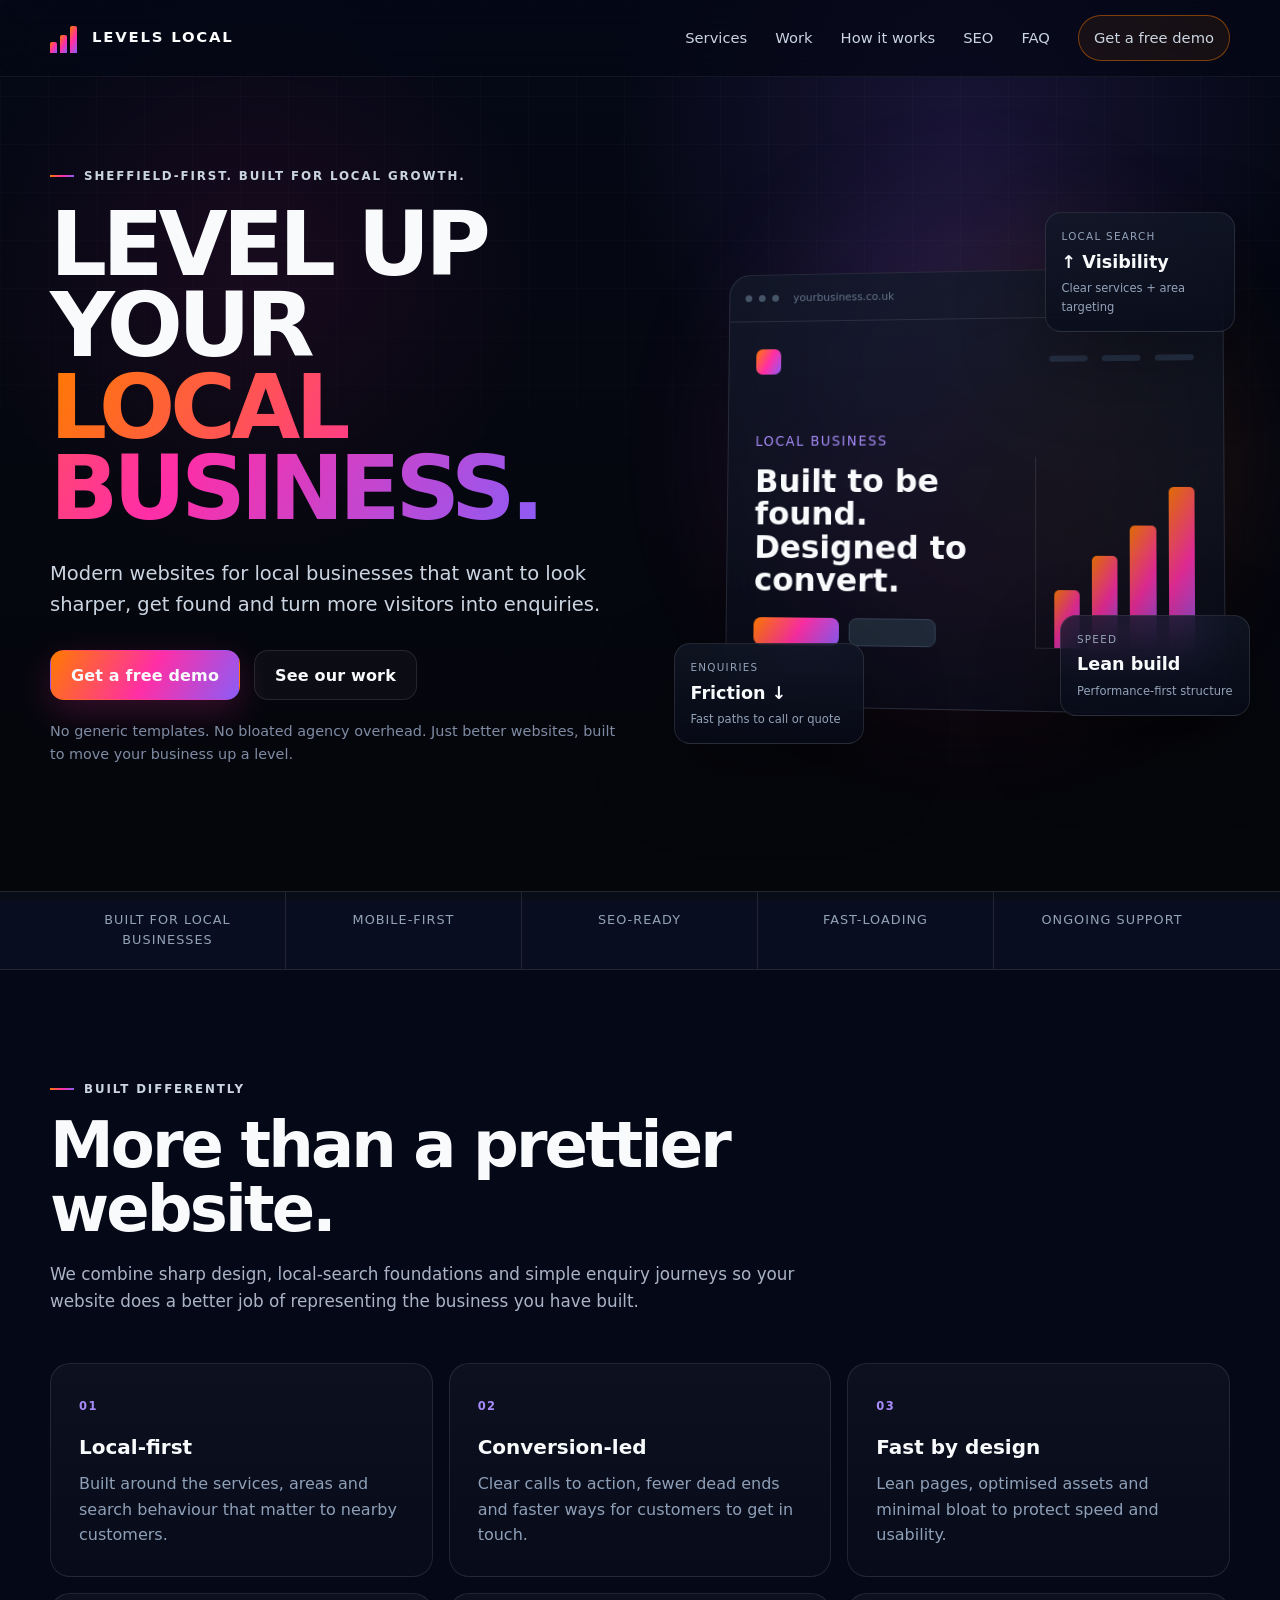
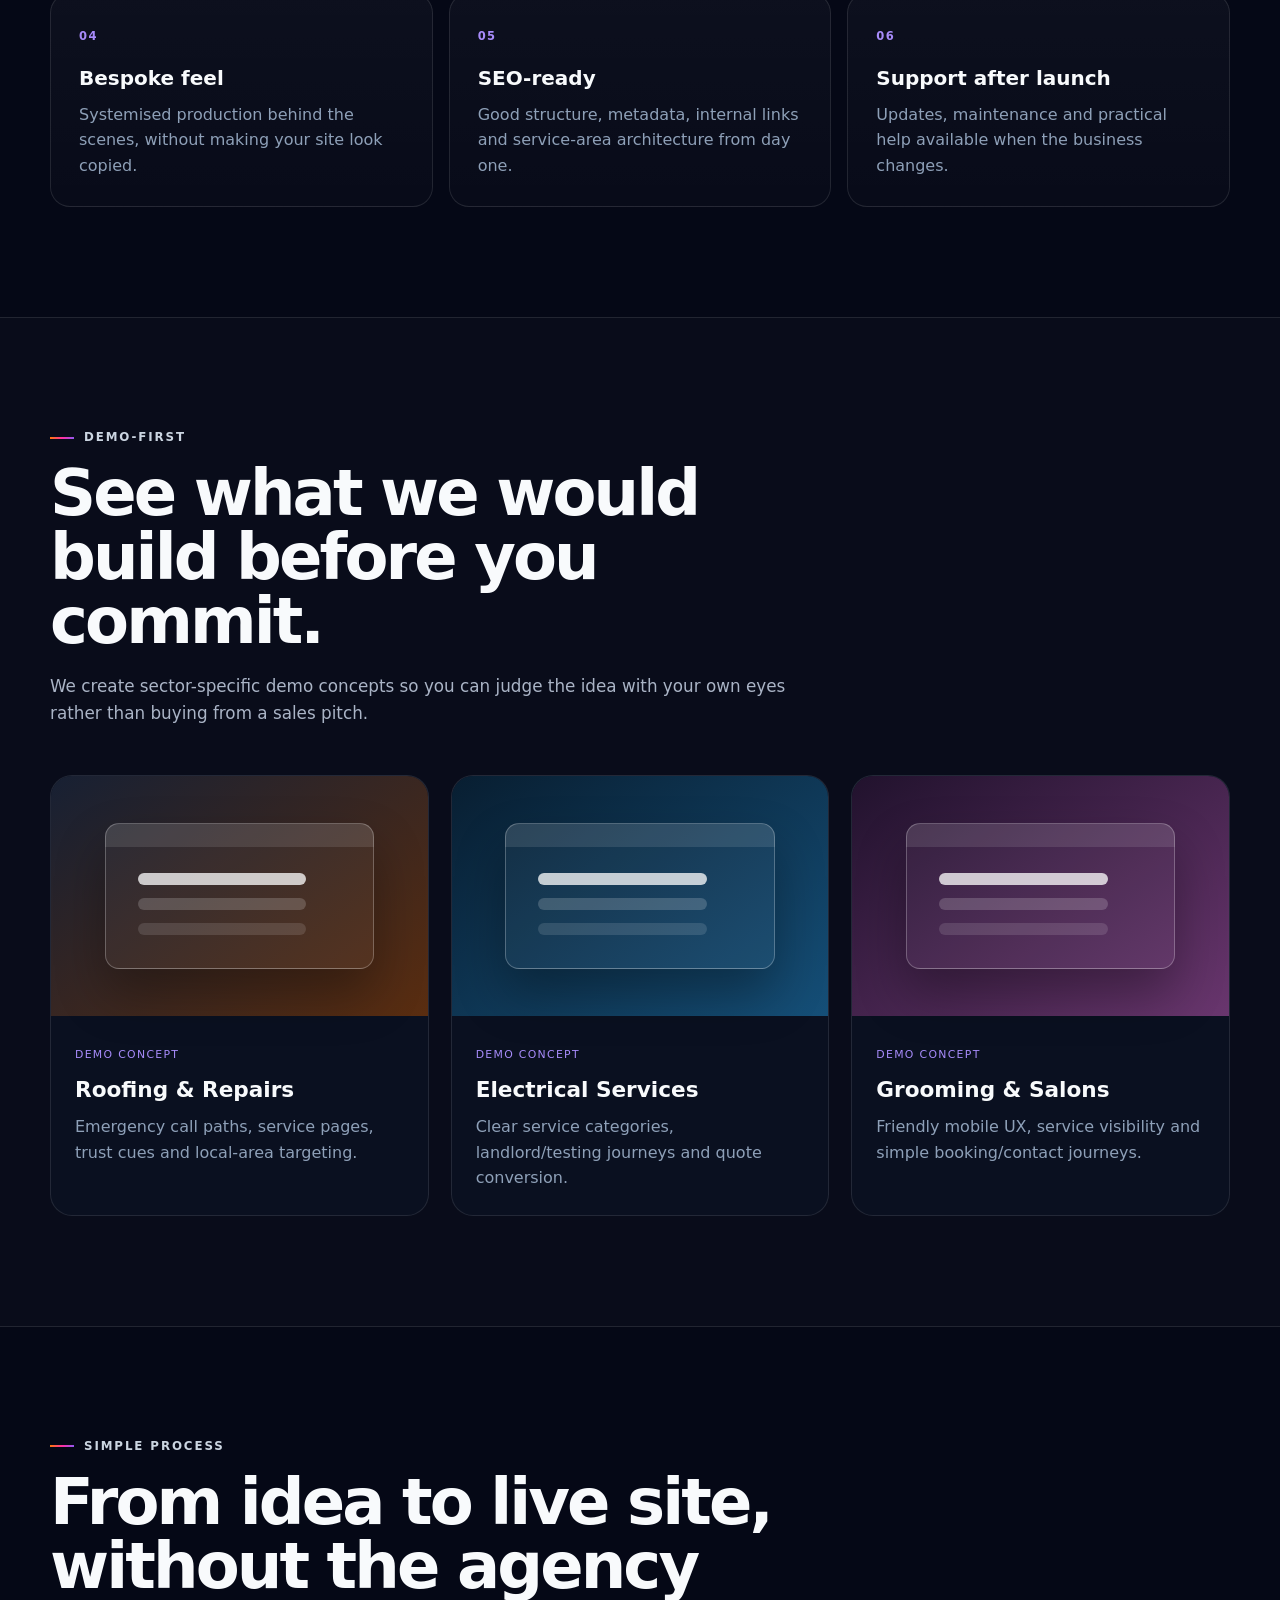
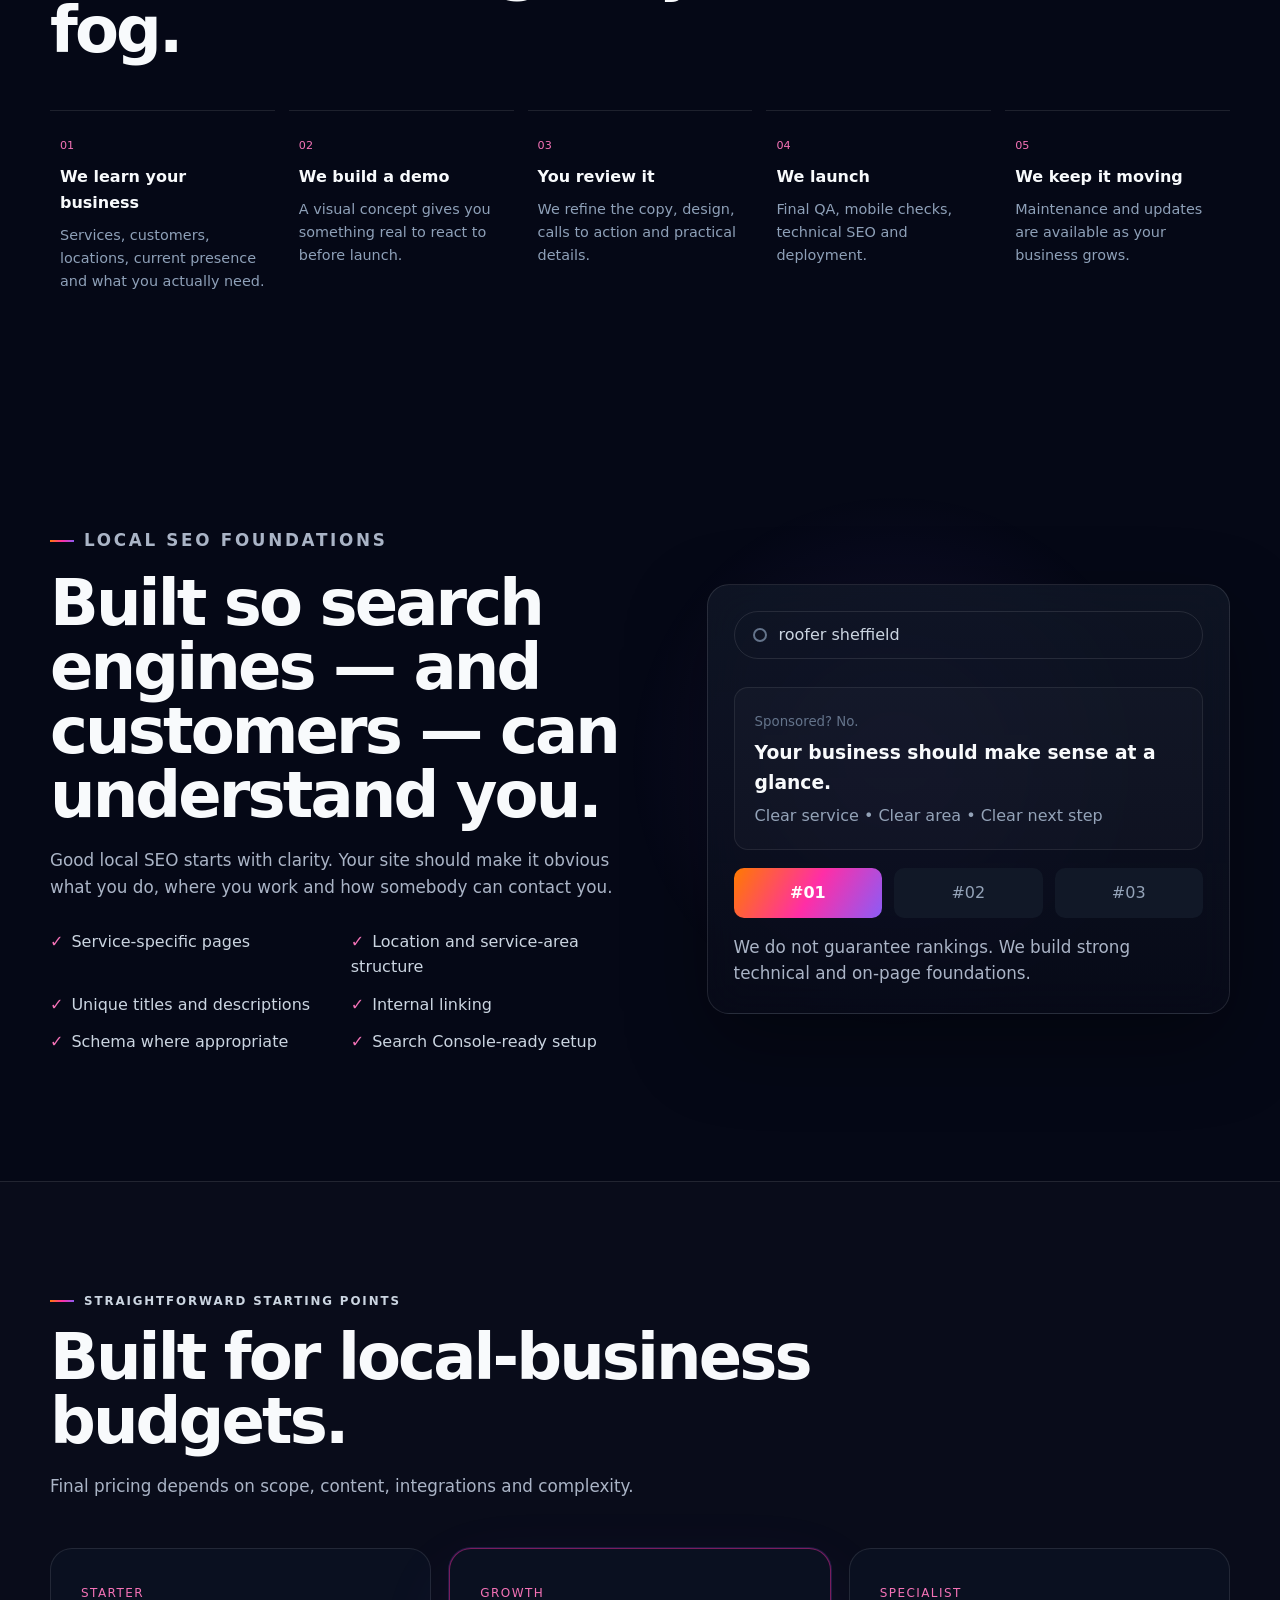
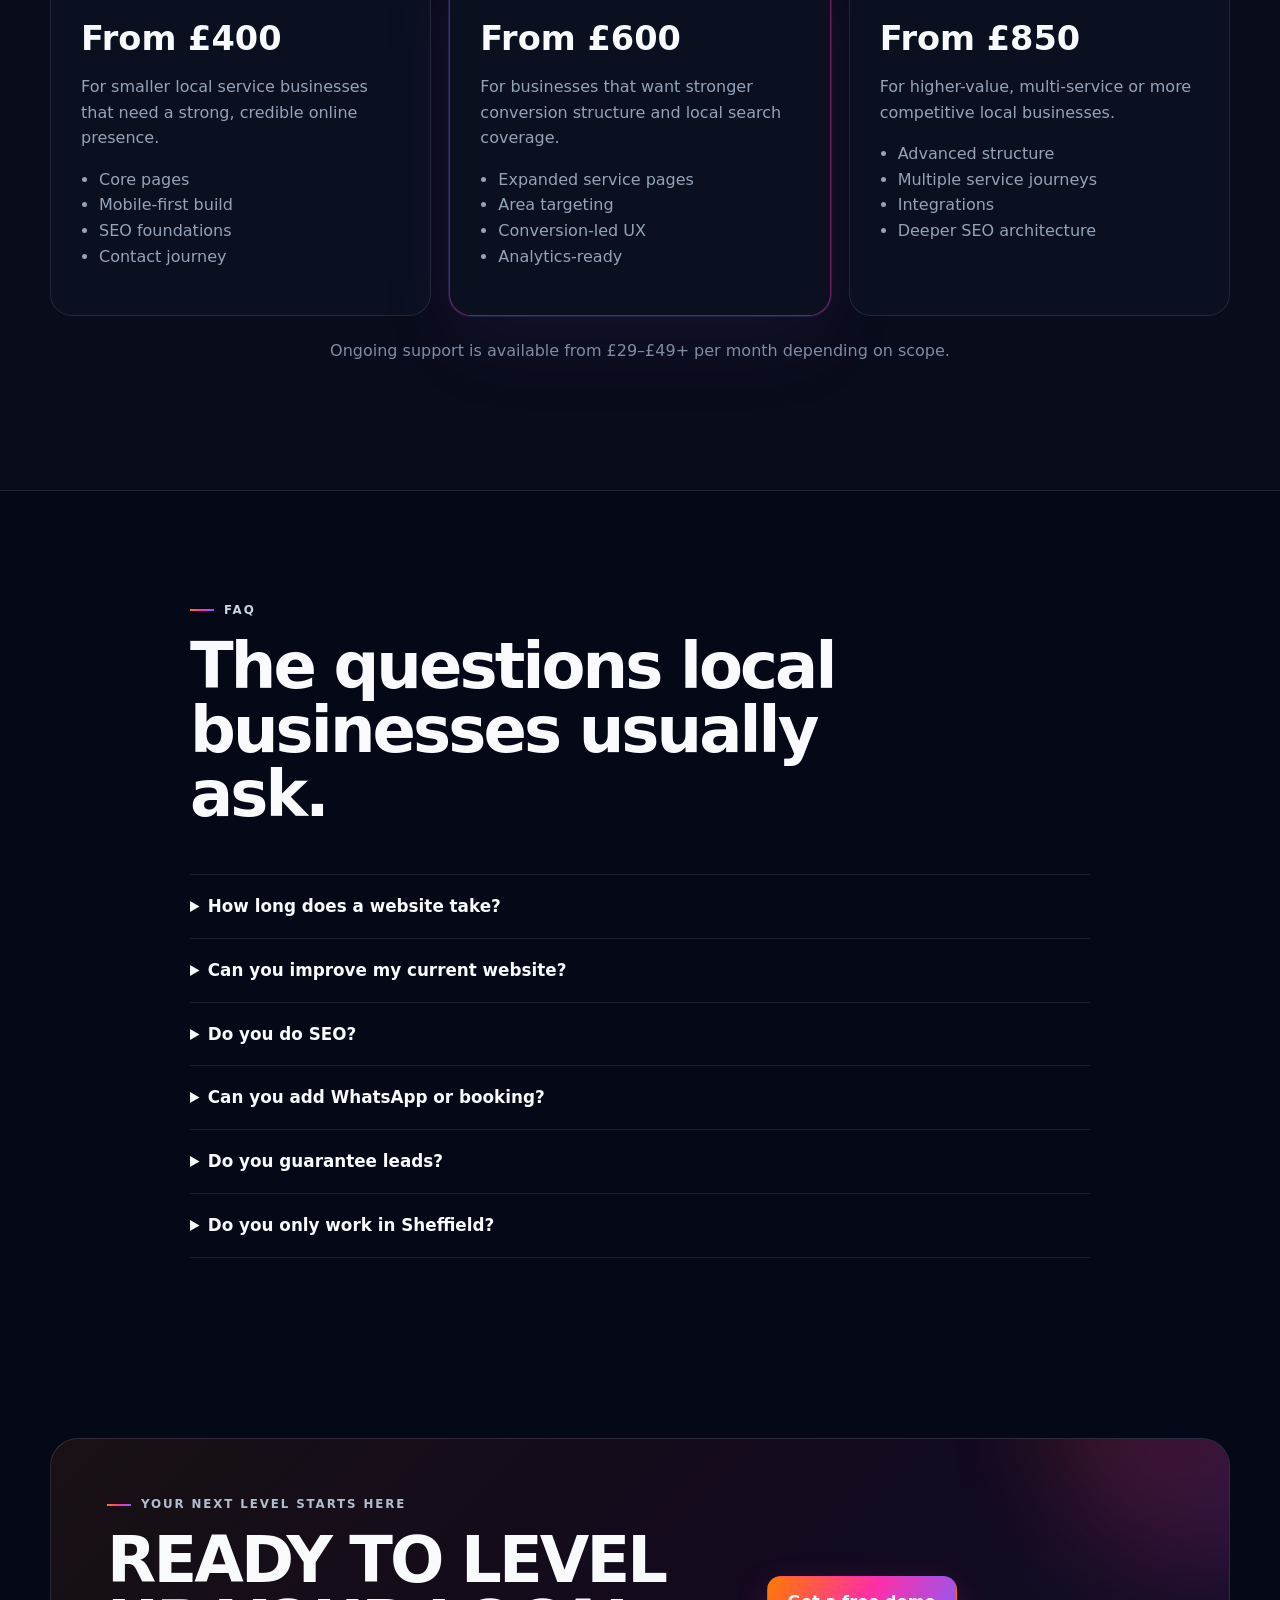
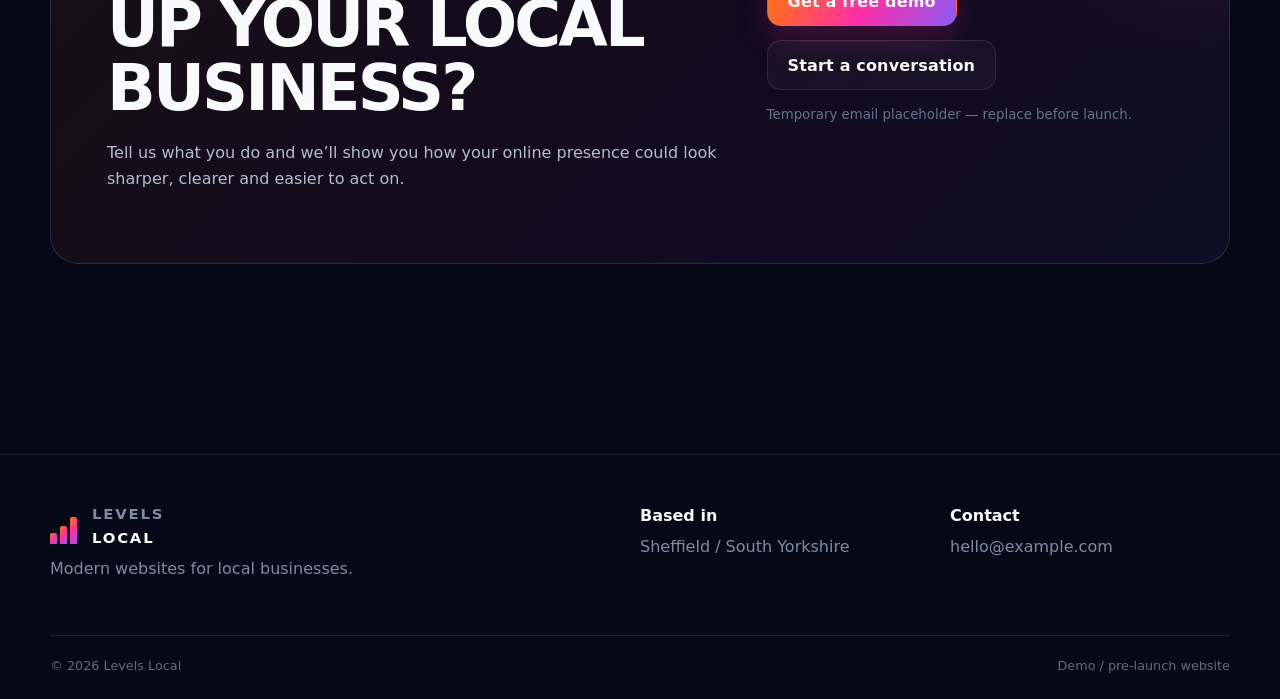
<file: index.html>
<!doctype html>
<html lang="en-GB">
<head>
  <meta charset="utf-8">
  <meta name="viewport" content="width=device-width, initial-scale=1">
  <title>Levels Local | Web Design for Local Businesses in Sheffield</title>
  <meta name="description" content="Levels Local builds modern, conversion-focused websites for local businesses in Sheffield and South Yorkshire. Level up your local business with a faster, sharper online presence.">
  <meta name="theme-color" content="#050816">
  <meta property="og:title" content="Levels Local | Level up your local business">
  <meta property="og:description" content="Modern websites for local businesses that want to look sharper, get found and turn more visitors into enquiries.">
  <meta property="og:type" content="website">
  <meta property="og:url" content="https://lv7levelz.github.io/levels-showcase/">
  <link rel="canonical" href="https://lv7levelz.github.io/levels-showcase/">
  <link rel="icon" href="assets/favicon.svg" type="image/svg+xml">
  <link rel="stylesheet" href="styles.css">
  <script type="application/ld+json">
  {
    "@context": "https://schema.org",
    "@type": "ProfessionalService",
    "name": "Levels Local",
    "description": "Website design and local digital presence services for local businesses.",
    "areaServed": ["Sheffield", "South Yorkshire"],
    "url": "https://lv7levelz.github.io/levels-showcase/",
    "slogan": "Level up your local business."
  }
  </script>
</head>
<body>
  <a class="skip-link" href="#main">Skip to content</a>
  <div class="site-bg" aria-hidden="true"></div>
  <header class="site-header" id="top">
    <div class="container nav-shell">
      <a class="brand" href="#top" aria-label="Levels Local home">
        <span class="brand-mark" aria-hidden="true"><i></i><i></i><i></i></span>
        <span class="brand-type">LEVELS <strong>LOCAL</strong></span>
      </a>
      <button class="menu-toggle" aria-expanded="false" aria-controls="primary-nav">Menu</button>
      <nav id="primary-nav" class="primary-nav" aria-label="Primary navigation">
        <a href="#services">Services</a>
        <a href="#work">Work</a>
        <a href="#process">How it works</a>
        <a href="#seo">SEO</a>
        <a href="#faq">FAQ</a>
        <a href="#contact" class="nav-cta">Get a free demo</a>
      </nav>
    </div>
  </header>

  <main id="main">
    <section class="hero section-pad">
      <div class="container hero-grid">
        <div class="hero-copy reveal">
          <p class="eyebrow"><span></span> Sheffield-first. Built for local growth.</p>
          <h1>LEVEL UP YOUR <span class="gradient-text">LOCAL BUSINESS.</span></h1>
          <p class="hero-lead">Modern websites for local businesses that want to look sharper, get found and turn more visitors into enquiries.</p>
          <div class="hero-actions">
            <a href="#contact" class="btn btn-primary">Get a free demo</a>
            <a href="#work" class="btn btn-secondary">See our work</a>
          </div>
          <p class="microcopy">No generic templates. No bloated agency overhead. Just better websites, built to move your business up a level.</p>
        </div>

        <div class="hero-visual reveal" aria-label="Abstract website growth preview">
          <div class="glow-orb"></div>
          <div class="browser-card glass">
            <div class="browser-top"><span></span><span></span><span></span><b>yourbusiness.co.uk</b></div>
            <div class="browser-body">
              <div class="mini-nav"><span class="mini-logo"></span><span></span><span></span><span></span></div>
              <div class="mini-hero">
                <div>
                  <small>LOCAL BUSINESS</small>
                  <h3>Built to be found.<br>Designed to convert.</h3>
                  <div class="mini-buttons"><i></i><i></i></div>
                </div>
                <div class="mini-chart">
                  <span style="height:30%"></span><span style="height:48%"></span><span style="height:64%"></span><span style="height:84%"></span>
                </div>
              </div>
            </div>
          </div>
          <div class="float-card glass stat-card stat-one"><small>LOCAL SEARCH</small><strong>↑ Visibility</strong><span>Clear services + area targeting</span></div>
          <div class="float-card glass stat-card stat-two"><small>ENQUIRIES</small><strong>Friction ↓</strong><span>Fast paths to call or quote</span></div>
          <div class="float-card glass stat-card stat-three"><small>SPEED</small><strong>Lean build</strong><span>Performance-first structure</span></div>
        </div>
      </div>
    </section>

    <section class="trust-strip">
      <div class="container trust-grid">
        <span>Built for local businesses</span><span>Mobile-first</span><span>SEO-ready</span><span>Fast-loading</span><span>Ongoing support</span>
      </div>
    </section>

    <section class="section-pad" id="services">
      <div class="container">
        <div class="section-head reveal">
          <p class="eyebrow"><span></span> Built differently</p>
          <h2>More than a prettier website.</h2>
          <p>We combine sharp design, local-search foundations and simple enquiry journeys so your website does a better job of representing the business you have built.</p>
        </div>
        <div class="card-grid six-grid">
          <article class="feature-card reveal"><b>01</b><h3>Local-first</h3><p>Built around the services, areas and search behaviour that matter to nearby customers.</p></article>
          <article class="feature-card reveal"><b>02</b><h3>Conversion-led</h3><p>Clear calls to action, fewer dead ends and faster ways for customers to get in touch.</p></article>
          <article class="feature-card reveal"><b>03</b><h3>Fast by design</h3><p>Lean pages, optimised assets and minimal bloat to protect speed and usability.</p></article>
          <article class="feature-card reveal"><b>04</b><h3>Bespoke feel</h3><p>Systemised production behind the scenes, without making your site look copied.</p></article>
          <article class="feature-card reveal"><b>05</b><h3>SEO-ready</h3><p>Good structure, metadata, internal links and service-area architecture from day one.</p></article>
          <article class="feature-card reveal"><b>06</b><h3>Support after launch</h3><p>Updates, maintenance and practical help available when the business changes.</p></article>
        </div>
      </div>
    </section>

    <section class="section-pad alt-section" id="work">
      <div class="container">
        <div class="section-head reveal">
          <p class="eyebrow"><span></span> Demo-first</p>
          <h2>See what we would build before you commit.</h2>
          <p>We create sector-specific demo concepts so you can judge the idea with your own eyes rather than buying from a sales pitch.</p>
        </div>
        <div class="portfolio-grid">
          <article class="project-card reveal">
            <div class="project-preview roof"><div class="screen-ui"></div></div>
            <div class="project-meta"><span>Demo concept</span><h3>Roofing & Repairs</h3><p>Emergency call paths, service pages, trust cues and local-area targeting.</p></div>
          </article>
          <article class="project-card reveal">
            <div class="project-preview electrical"><div class="screen-ui"></div></div>
            <div class="project-meta"><span>Demo concept</span><h3>Electrical Services</h3><p>Clear service categories, landlord/testing journeys and quote conversion.</p></div>
          </article>
          <article class="project-card reveal">
            <div class="project-preview grooming"><div class="screen-ui"></div></div>
            <div class="project-meta"><span>Demo concept</span><h3>Grooming & Salons</h3><p>Friendly mobile UX, service visibility and simple booking/contact journeys.</p></div>
          </article>
        </div>
      </div>
    </section>

    <section class="section-pad" id="process">
      <div class="container">
        <div class="section-head reveal"><p class="eyebrow"><span></span> Simple process</p><h2>From idea to live site, without the agency fog.</h2></div>
        <ol class="process-grid">
          <li class="reveal"><span>01</span><h3>We learn your business</h3><p>Services, customers, locations, current presence and what you actually need.</p></li>
          <li class="reveal"><span>02</span><h3>We build a demo</h3><p>A visual concept gives you something real to react to before launch.</p></li>
          <li class="reveal"><span>03</span><h3>You review it</h3><p>We refine the copy, design, calls to action and practical details.</p></li>
          <li class="reveal"><span>04</span><h3>We launch</h3><p>Final QA, mobile checks, technical SEO and deployment.</p></li>
          <li class="reveal"><span>05</span><h3>We keep it moving</h3><p>Maintenance and updates are available as your business grows.</p></li>
        </ol>
      </div>
    </section>

    <section class="section-pad seo-section" id="seo">
      <div class="container seo-grid">
        <div class="reveal">
          <p class="eyebrow"><span></span> Local SEO foundations</p>
          <h2>Built so search engines — and customers — can understand you.</h2>
          <p>Good local SEO starts with clarity. Your site should make it obvious what you do, where you work and how somebody can contact you.</p>
          <ul class="check-list">
            <li>Service-specific pages</li><li>Location and service-area structure</li><li>Unique titles and descriptions</li><li>Internal linking</li><li>Schema where appropriate</li><li>Search Console-ready setup</li>
          </ul>
        </div>
        <div class="search-panel glass reveal">
          <div class="search-bar"><span></span><p>roofer sheffield</p></div>
          <div class="search-result"><small>Sponsored? No.</small><h3>Your business should make sense at a glance.</h3><p>Clear service • Clear area • Clear next step</p></div>
          <div class="rank-stack"><span>#01</span><span>#02</span><span>#03</span></div>
          <p class="legal-note">We do not guarantee rankings. We build strong technical and on-page foundations.</p>
        </div>
      </div>
    </section>

    <section class="section-pad alt-section pricing-section">
      <div class="container">
        <div class="section-head reveal"><p class="eyebrow"><span></span> Straightforward starting points</p><h2>Built for local-business budgets.</h2><p>Final pricing depends on scope, content, integrations and complexity.</p></div>
        <div class="pricing-grid">
          <article class="price-card reveal"><span>Starter</span><strong>From £400</strong><p>For smaller local service businesses that need a strong, credible online presence.</p><ul><li>Core pages</li><li>Mobile-first build</li><li>SEO foundations</li><li>Contact journey</li></ul></article>
          <article class="price-card featured reveal"><span>Growth</span><strong>From £600</strong><p>For businesses that want stronger conversion structure and local search coverage.</p><ul><li>Expanded service pages</li><li>Area targeting</li><li>Conversion-led UX</li><li>Analytics-ready</li></ul></article>
          <article class="price-card reveal"><span>Specialist</span><strong>From £850</strong><p>For higher-value, multi-service or more competitive local businesses.</p><ul><li>Advanced structure</li><li>Multiple service journeys</li><li>Integrations</li><li>Deeper SEO architecture</li></ul></article>
        </div>
        <p class="pricing-note">Ongoing support is available from £29–£49+ per month depending on scope.</p>
      </div>
    </section>

    <section class="section-pad" id="faq">
      <div class="container faq-wrap">
        <div class="section-head reveal"><p class="eyebrow"><span></span> FAQ</p><h2>The questions local businesses usually ask.</h2></div>
        <div class="faq-list">
          <details class="reveal"><summary>How long does a website take?</summary><p>It depends on scope and how quickly content is supplied. Smaller sites can move quickly; larger builds need more planning and review.</p></details>
          <details class="reveal"><summary>Can you improve my current website?</summary><p>Yes. If the existing site has a solid base, a redesign or conversion-focused rebuild may make more sense than starting over.</p></details>
          <details class="reveal"><summary>Do you do SEO?</summary><p>We build strong local SEO foundations including page structure, metadata, internal linking, service-area content and technical basics. We do not guarantee search rankings.</p></details>
          <details class="reveal"><summary>Can you add WhatsApp or booking?</summary><p>Yes, where it makes sense. We can add click-to-WhatsApp, booking links, enquiry flows and other integrations depending on the platform.</p></details>
          <details class="reveal"><summary>Do you guarantee leads?</summary><p>No. A website can improve presentation, discoverability and conversion paths, but no responsible provider should guarantee a fixed number of leads.</p></details>
          <details class="reveal"><summary>Do you only work in Sheffield?</summary><p>Sheffield and South Yorkshire are our launch focus, but the delivery model can support businesses elsewhere too.</p></details>
        </div>
      </div>
    </section>

    <section class="section-pad final-cta" id="contact">
      <div class="container cta-shell reveal">
        <div>
          <p class="eyebrow"><span></span> Your next level starts here</p>
          <h2>READY TO LEVEL UP YOUR LOCAL BUSINESS?</h2>
          <p>Tell us what you do and we’ll show you how your online presence could look sharper, clearer and easier to act on.</p>
        </div>
        <div class="cta-actions">
          <a class="btn btn-primary" href="mailto:hello@example.com?subject=Levels%20Local%20Demo%20Request">Get a free demo</a>
          <a class="btn btn-secondary" href="mailto:hello@example.com">Start a conversation</a>
          <small>Temporary email placeholder — replace before launch.</small>
        </div>
      </div>
    </section>
  </main>

  <footer class="site-footer">
    <div class="container footer-grid">
      <div><a class="brand" href="#top"><span class="brand-mark"><i></i><i></i><i></i></span><span class="brand-type">LEVELS <strong>LOCAL</strong></span></a><p>Modern websites for local businesses.</p></div>
      <div><strong>Based in</strong><span>Sheffield / South Yorkshire</span></div>
      <div><strong>Contact</strong><a href="mailto:hello@example.com">hello@example.com</a></div>
    </div>
    <div class="container footer-bottom"><span>© <span id="year"></span> Levels Local</span><span>Demo / pre-launch website</span></div>
  </footer>

  <script src="script.js"></script>
</body>
</html>
</file>
<file: styles.css>
:root{
  --bg:#050816;--bg2:#080b19;--surface:#0f172a;--surface2:#111827;--text:#f8fafc;--muted:#94a3b8;
  --orange:#ff7a00;--pink:#ff2ea6;--purple:#8b5cf6;--line:rgba(255,255,255,.1);--radius:24px;
  --grad:linear-gradient(120deg,var(--orange),var(--pink) 52%,var(--purple));
  --shadow:0 30px 80px rgba(0,0,0,.35)
}
*{box-sizing:border-box}html{scroll-behavior:smooth}body{margin:0;background:var(--bg);color:var(--text);font-family:Inter,ui-sans-serif,system-ui,-apple-system,BlinkMacSystemFont,"Segoe UI",sans-serif;line-height:1.6;overflow-x:hidden}.site-bg{position:fixed;inset:0;z-index:-2;background:radial-gradient(circle at 75% 15%,rgba(139,92,246,.15),transparent 28%),radial-gradient(circle at 20% 30%,rgba(255,46,166,.08),transparent 24%),linear-gradient(#050816,#05060a)}.site-bg:after{content:"";position:absolute;inset:0;background-image:linear-gradient(rgba(255,255,255,.025) 1px,transparent 1px),linear-gradient(90deg,rgba(255,255,255,.025) 1px,transparent 1px);background-size:48px 48px;mask-image:linear-gradient(to bottom,black,transparent 78%)}a{color:inherit;text-decoration:none}.container{width:min(1180px,calc(100% - 40px));margin:0 auto}.section-pad{padding:110px 0}.alt-section{background:rgba(255,255,255,.02);border-block:1px solid var(--line)}.skip-link{position:absolute;left:-9999px}.skip-link:focus{left:16px;top:16px;z-index:999;background:white;color:black;padding:8px 12px;border-radius:8px}.site-header{position:sticky;top:0;z-index:50;background:rgba(5,8,22,.72);backdrop-filter:blur(18px);border-bottom:1px solid rgba(255,255,255,.06)}.nav-shell{height:76px;display:flex;align-items:center;justify-content:space-between}.brand{display:flex;align-items:center;gap:12px;font-weight:800;letter-spacing:.12em;font-size:.93rem}.brand-type strong{color:#fff}.brand-mark{display:inline-flex;align-items:end;gap:3px;width:30px;height:30px}.brand-mark i{display:block;width:7px;background:var(--grad);border-radius:2px 2px 0 0}.brand-mark i:nth-child(1){height:11px}.brand-mark i:nth-child(2){height:18px}.brand-mark i:nth-child(3){height:27px}.primary-nav{display:flex;align-items:center;gap:28px;font-size:.92rem;color:#cbd5e1}.primary-nav a:hover{color:#fff}.nav-cta{padding:10px 15px;border:1px solid rgba(255,122,0,.45);border-radius:999px;background:rgba(255,122,0,.07)}.menu-toggle{display:none;background:none;color:white;border:1px solid var(--line);padding:9px 12px;border-radius:10px}.hero{padding-top:90px;min-height:780px;display:flex;align-items:center}.hero-grid{display:grid;grid-template-columns:1.02fr .98fr;gap:70px;align-items:center}.eyebrow{display:flex;align-items:center;gap:10px;text-transform:uppercase;letter-spacing:.16em;font-size:.74rem;color:#cbd5e1;font-weight:700}.eyebrow span{width:24px;height:2px;background:var(--grad)}h1,h2,h3,p{margin-top:0}h1{font-size:clamp(3.2rem,7vw,6.7rem);line-height:.91;letter-spacing:-.055em;margin:18px 0 28px;max-width:780px}.gradient-text{background:var(--grad);-webkit-background-clip:text;background-clip:text;color:transparent}.hero-lead{font-size:1.22rem;max-width:680px;color:#cbd5e1}.hero-actions,.cta-actions{display:flex;gap:14px;flex-wrap:wrap;margin-top:30px}.btn{display:inline-flex;align-items:center;justify-content:center;min-height:50px;padding:0 20px;border-radius:14px;font-weight:800;letter-spacing:.01em;border:1px solid transparent;transition:.25s transform,.25s border-color,.25s box-shadow}.btn:hover{transform:translateY(-2px)}.btn-primary{background:var(--grad);box-shadow:0 12px 35px rgba(255,46,166,.2)}.btn-secondary{border-color:var(--line);background:rgba(255,255,255,.03)}.microcopy{margin-top:20px;color:#7f8ca4;font-size:.9rem;max-width:640px}.hero-visual{position:relative;min-height:560px}.glow-orb{position:absolute;width:440px;height:440px;border-radius:50%;background:conic-gradient(from 90deg,var(--orange),var(--pink),var(--purple),var(--orange));filter:blur(70px);opacity:.21;top:40px;left:70px;animation:spin 18s linear infinite}.glass{background:linear-gradient(180deg,rgba(17,24,39,.78),rgba(8,11,25,.74));border:1px solid rgba(255,255,255,.11);box-shadow:var(--shadow);backdrop-filter:blur(20px)}.browser-card{position:absolute;inset:75px 10px 45px 35px;border-radius:22px;overflow:hidden;transform:perspective(1000px) rotateY(-5deg) rotateX(2deg)}.browser-top{height:48px;display:flex;align-items:center;gap:7px;padding:0 16px;border-bottom:1px solid var(--line);color:#64748b;font-size:.68rem}.browser-top span{width:7px;height:7px;border-radius:50%;background:#475569}.browser-top b{margin-left:8px;font-weight:500}.browser-body{padding:28px}.mini-nav{display:flex;gap:14px;align-items:center}.mini-nav span{display:block;height:6px;width:38px;background:#273247;border-radius:8px}.mini-nav .mini-logo{width:26px;height:26px;background:var(--grad);border-radius:7px;margin-right:auto}.mini-hero{margin-top:55px;display:grid;grid-template-columns:1.25fr .75fr;gap:25px;align-items:end}.mini-hero small{color:#a78bfa;letter-spacing:.12em}.mini-hero h3{font-size:2rem;line-height:1.05;margin:12px 0 20px}.mini-buttons{display:flex;gap:10px}.mini-buttons i{display:block;width:88px;height:28px;background:var(--grad);border-radius:8px}.mini-buttons i+ i{background:#1f2937;border:1px solid #334155}.mini-chart{height:190px;display:flex;align-items:end;gap:12px;border-left:1px solid var(--line);border-bottom:1px solid var(--line);padding:0 0 0 18px}.mini-chart span{flex:1;background:var(--grad);border-radius:5px 5px 0 0;opacity:.86}.float-card{position:absolute;padding:15px 16px;border-radius:16px;width:190px}.float-card small{display:block;color:#94a3b8;font-size:.65rem;letter-spacing:.12em}.float-card strong{display:block;font-size:1.1rem;margin:3px 0}.float-card span{display:block;font-size:.72rem;color:#94a3b8}.stat-one{top:18px;right:-5px}.stat-two{bottom:10px;left:-12px}.stat-three{bottom:38px;right:-20px}.trust-strip{border-block:1px solid var(--line);background:rgba(15,23,42,.45)}.trust-grid{display:grid;grid-template-columns:repeat(5,1fr);text-align:center}.trust-grid span{padding:18px 12px;color:#94a3b8;font-size:.8rem;text-transform:uppercase;letter-spacing:.08em;border-right:1px solid var(--line)}.trust-grid span:last-child{border-right:0}.section-head{max-width:760px;margin-bottom:48px}.section-head h2,.seo-grid h2,.cta-shell h2{font-size:clamp(2.4rem,5vw,4.5rem);line-height:1;letter-spacing:-.045em;margin:14px 0 20px}.section-head>p:last-child,.seo-grid>div>p{color:#aab4c6;font-size:1.05rem}.card-grid{display:grid;gap:16px}.six-grid{grid-template-columns:repeat(3,1fr)}.feature-card{border:1px solid var(--line);background:linear-gradient(180deg,rgba(255,255,255,.035),rgba(255,255,255,.015));padding:28px;border-radius:20px;transition:.25s transform,.25s border-color}.feature-card:hover{transform:translateY(-4px);border-color:rgba(255,46,166,.35)}.feature-card b{font-size:.72rem;color:#a78bfa;letter-spacing:.12em}.feature-card h3{font-size:1.25rem;margin:14px 0 8px}.feature-card p{color:#8ea0b8;margin:0}.portfolio-grid{display:grid;grid-template-columns:repeat(3,1fr);gap:22px}.project-card{border:1px solid var(--line);background:#0a1020;border-radius:22px;overflow:hidden}.project-preview{height:240px;padding:24px;display:flex;align-items:center;justify-content:center}.project-preview.roof{background:linear-gradient(145deg,#172033,#5a2d10)}.project-preview.electrical{background:linear-gradient(145deg,#081e31,#154f78)}.project-preview.grooming{background:linear-gradient(145deg,#21122d,#69366e)}.screen-ui{width:82%;height:76%;border:1px solid rgba(255,255,255,.25);border-radius:14px;background:linear-gradient(180deg,rgba(255,255,255,.14) 0 16%,rgba(255,255,255,.04) 16%);box-shadow:0 25px 50px rgba(0,0,0,.3);position:relative}.screen-ui:before{content:"";position:absolute;left:12%;right:25%;top:34%;height:12px;background:rgba(255,255,255,.75);border-radius:10px;box-shadow:0 25px 0 rgba(255,255,255,.18),0 50px 0 rgba(255,255,255,.12)}.project-meta{padding:24px}.project-meta span{font-size:.68rem;color:#a78bfa;text-transform:uppercase;letter-spacing:.12em}.project-meta h3{margin:7px 0;font-size:1.35rem}.project-meta p{color:#8ea0b8;margin:0}.process-grid{display:grid;grid-template-columns:repeat(5,1fr);gap:14px;list-style:none;padding:0;margin:0}.process-grid li{border-top:1px solid var(--line);padding:20px 10px 0}.process-grid span{font-size:.7rem;color:#f472b6}.process-grid h3{font-size:1rem;margin:8px 0}.process-grid p{font-size:.9rem;color:#8ea0b8}.seo-section{background:radial-gradient(circle at 70% 45%,rgba(139,92,246,.12),transparent 27%)}.seo-grid{display:grid;grid-template-columns:1fr .9fr;gap:75px;align-items:center}.check-list{display:grid;grid-template-columns:1fr 1fr;gap:12px 20px;padding:0;list-style:none;margin-top:28px}.check-list li{color:#cbd5e1}.check-list li:before{content:"✓";margin-right:8px;color:#f472b6}.search-panel{border-radius:22px;padding:26px}.search-bar{height:48px;border:1px solid var(--line);border-radius:999px;display:flex;align-items:center;padding:0 18px;gap:12px}.search-bar span{width:14px;height:14px;border:2px solid #64748b;border-radius:50%}.search-bar p{margin:0;color:#cbd5e1}.search-result{margin:28px 0 18px;padding:20px;border:1px solid rgba(255,255,255,.08);border-radius:14px;background:rgba(255,255,255,.025)}.search-result small{color:#64748b}.search-result h3{margin:5px 0}.search-result p{color:#94a3b8;margin:0}.rank-stack{display:flex;gap:12px}.rank-stack span{flex:1;text-align:center;padding:12px;border-radius:10px;background:#111827;color:#94a3b8}.rank-stack span:first-child{background:var(--grad);color:white;font-weight:800}.legal-note{font-size:.72rem;color:#64748b;margin:16px 0 0}.pricing-grid{display:grid;grid-template-columns:repeat(3,1fr);gap:18px}.price-card{padding:30px;border:1px solid var(--line);border-radius:22px;background:#0a1020}.price-card.featured{border-color:rgba(255,46,166,.45);box-shadow:0 0 0 1px rgba(139,92,246,.18),0 30px 80px rgba(139,92,246,.08)}.price-card>span{font-size:.75rem;text-transform:uppercase;letter-spacing:.12em;color:#f472b6}.price-card strong{display:block;font-size:2.1rem;margin:8px 0}.price-card p,.price-card li{color:#94a3b8}.price-card ul{padding-left:18px}.pricing-note{text-align:center;color:#7f8ca4;margin-top:22px}.faq-wrap{max-width:900px}.faq-list details{border-top:1px solid var(--line);padding:18px 0}.faq-list details:last-child{border-bottom:1px solid var(--line)}.faq-list summary{cursor:pointer;font-weight:700;font-size:1.05rem}.faq-list details p{color:#94a3b8;margin:12px 0 0;max-width:760px}.final-cta{padding-top:70px}.cta-shell{position:relative;overflow:hidden;border:1px solid rgba(255,255,255,.12);border-radius:28px;padding:56px;background:linear-gradient(135deg,rgba(255,122,0,.08),rgba(255,46,166,.06),rgba(139,92,246,.08));display:grid;grid-template-columns:1.2fr .8fr;gap:50px;align-items:center}.cta-shell:after{content:"";position:absolute;width:320px;height:320px;right:-140px;top:-180px;border-radius:50%;background:var(--grad);filter:blur(55px);opacity:.18}.cta-shell p{color:#b1bed0}.cta-actions{margin:0;position:relative;z-index:1}.cta-actions small{width:100%;color:#64748b}.site-footer{padding:48px 0 22px;border-top:1px solid var(--line);margin-top:80px}.footer-grid{display:grid;grid-template-columns:2fr 1fr 1fr;gap:30px}.footer-grid p,.footer-grid span,.footer-grid a{color:#7f8ca4}.footer-grid strong{display:block;margin-bottom:5px}.footer-bottom{margin-top:38px;padding-top:20px;border-top:1px solid var(--line);display:flex;justify-content:space-between;color:#5e6c82;font-size:.8rem}.reveal{opacity:0;transform:translateY(18px);transition:.7s opacity,.7s transform}.reveal.visible{opacity:1;transform:none}@keyframes spin{to{transform:rotate(360deg)}}@media (max-width:980px){.hero-grid,.seo-grid,.cta-shell{grid-template-columns:1fr}.hero{padding-top:60px}.hero-visual{min-height:500px}.six-grid,.portfolio-grid,.pricing-grid{grid-template-columns:1fr 1fr}.process-grid{grid-template-columns:repeat(3,1fr)}.trust-grid{grid-template-columns:repeat(2,1fr)}.trust-grid span{border-bottom:1px solid var(--line)}.primary-nav{position:absolute;top:76px;left:20px;right:20px;display:none;flex-direction:column;align-items:stretch;padding:18px;background:#0b1020;border:1px solid var(--line);border-radius:16px}.primary-nav.open{display:flex}.menu-toggle{display:block}}@media (max-width:640px){.container{width:min(100% - 28px,1180px)}.section-pad{padding:78px 0}h1{font-size:3.35rem}.hero-visual{min-height:430px}.browser-card{inset:60px 0 55px 8px;transform:none}.stat-one{right:-6px}.stat-two{left:-4px}.stat-three{display:none}.mini-hero{grid-template-columns:1fr}.mini-chart{display:none}.six-grid,.portfolio-grid,.pricing-grid,.process-grid,.check-list{grid-template-columns:1fr}.trust-grid{grid-template-columns:1fr 1fr}.cta-shell{padding:34px 24px}.footer-grid{grid-template-columns:1fr}.footer-bottom{flex-direction:column;gap:6px}.section-head h2,.seo-grid h2,.cta-shell h2{font-size:2.6rem}.hero-actions .btn,.cta-actions .btn{width:100%}}@media (prefers-reduced-motion:reduce){html{scroll-behavior:auto}.glow-orb{animation:none}.reveal{opacity:1;transform:none;transition:none}.btn{transition:none}}
</file>
